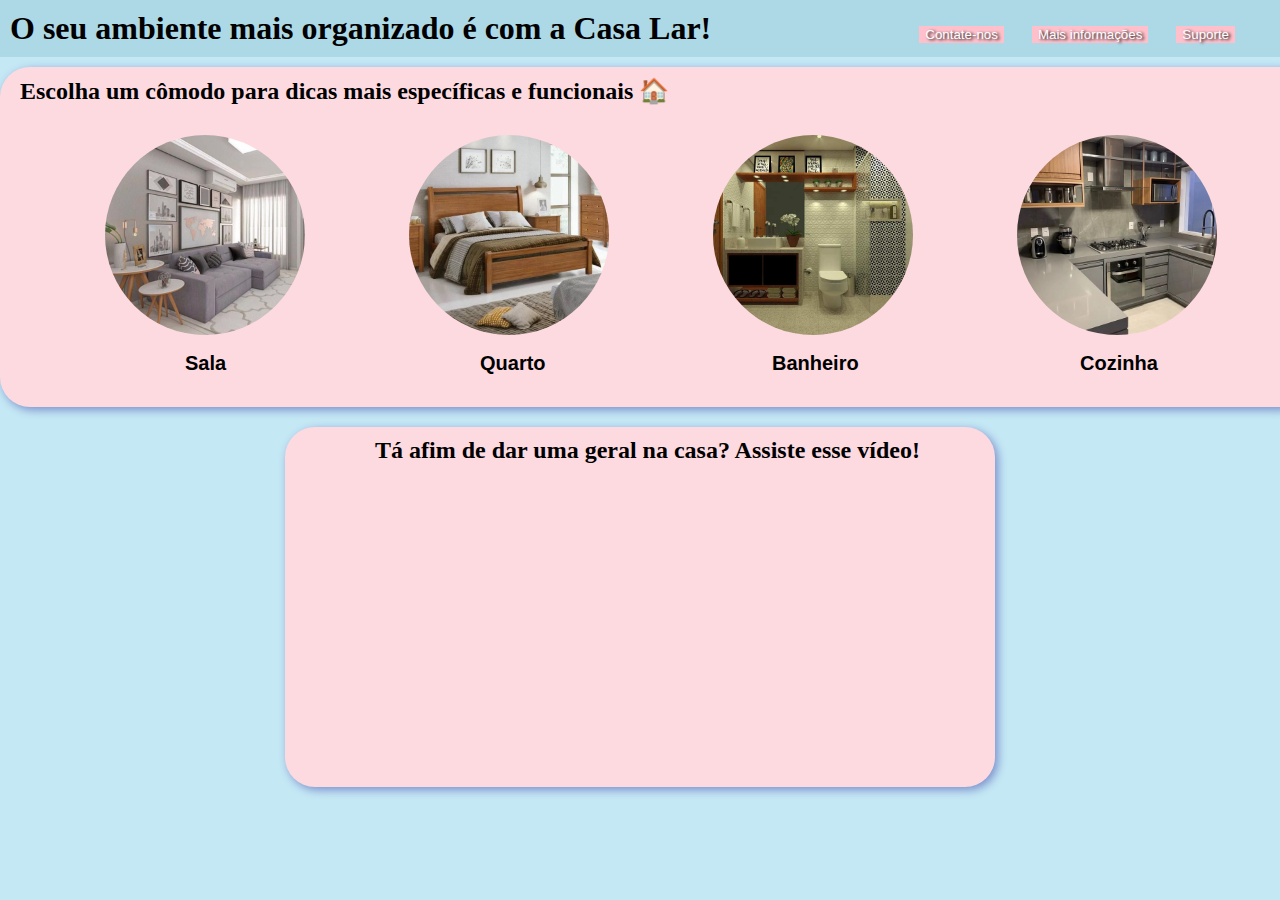
<file: index.html>
<!DOCTYPE html>
<html lang="pt-br">
<head>
    <meta charset="UTF-8">
    <meta http-equiv="X-UA-Compatible" content="IE=edge">
    <meta name="viewport" content="width=device-width, initial-scale=1.0">
    <title>Casa Lar</title>
    <link rel="shortcut icon" href="imagens/favicon.ico" type="image/x-icon">
    <link rel="stylesheet" href="styles/style.css">
    <link rel="stylesheet" href="styles/celularhome.css">
</head>

<body>
    <!--ESSE PROJETO VISA MONTAR UM SITE DE DICAS PARA CASA-->
    <header> <!--Parte da barra superior do site-->
        <h1>O seu ambiente mais organizado é com a Casa Lar!
            <button class="btn1">Contate-nos</button>
            <button class="btn2">Mais informações</button>
            <button class="btn3">Suporte</button>
        </h1>
    </header>
    <div class="parte1"> <!--A parte de cômodos específicos do site-->
        <h2>Escolha um cômodo para dicas mais específicas e funcionais &#x1F3E0;</h2>
        <a href="pags/sala.html" target="_self" rel="next"><img src="imagens/sala.jpg" alt="Imagem da sala"></a>
        <p class="titlesala">Sala</p>
        <a href="pags/quarto.html" target="_self" rel="next"><img src="imagens/quarto.jpg" alt="Imagem do quarto"></a>
        <p class="titlequarto">Quarto</p>
        <a href="pags/banheiro.html" target="_self" rel="next"><img src="imagens/banheiro.jpg" alt="Imagem do banheiro"></a>
        <p class="titlebanheiro">Banheiro</p>
        <a href="pags/cozinha.html" target="_self" rel="next"><img src="imagens/cozinha.jpg" alt="Imagem da cozinha"></a>
        <p class="titlecozinha">Cozinha</p>
    </div>

    <div class="parte2">
        <h2>Tá afim de dar uma geral na casa? Assiste esse vídeo!</h2>
        <iframe width="560" height="315" src="https://www.youtube.com/embed/-RXeKY-cc0E" title="YouTube video player" frameborder="0" allow="accelerometer; autoplay; clipboard-write; encrypted-media; gyroscope; picture-in-picture" allowfullscreen></iframe>

    </div>
</body>
</html>
</file>
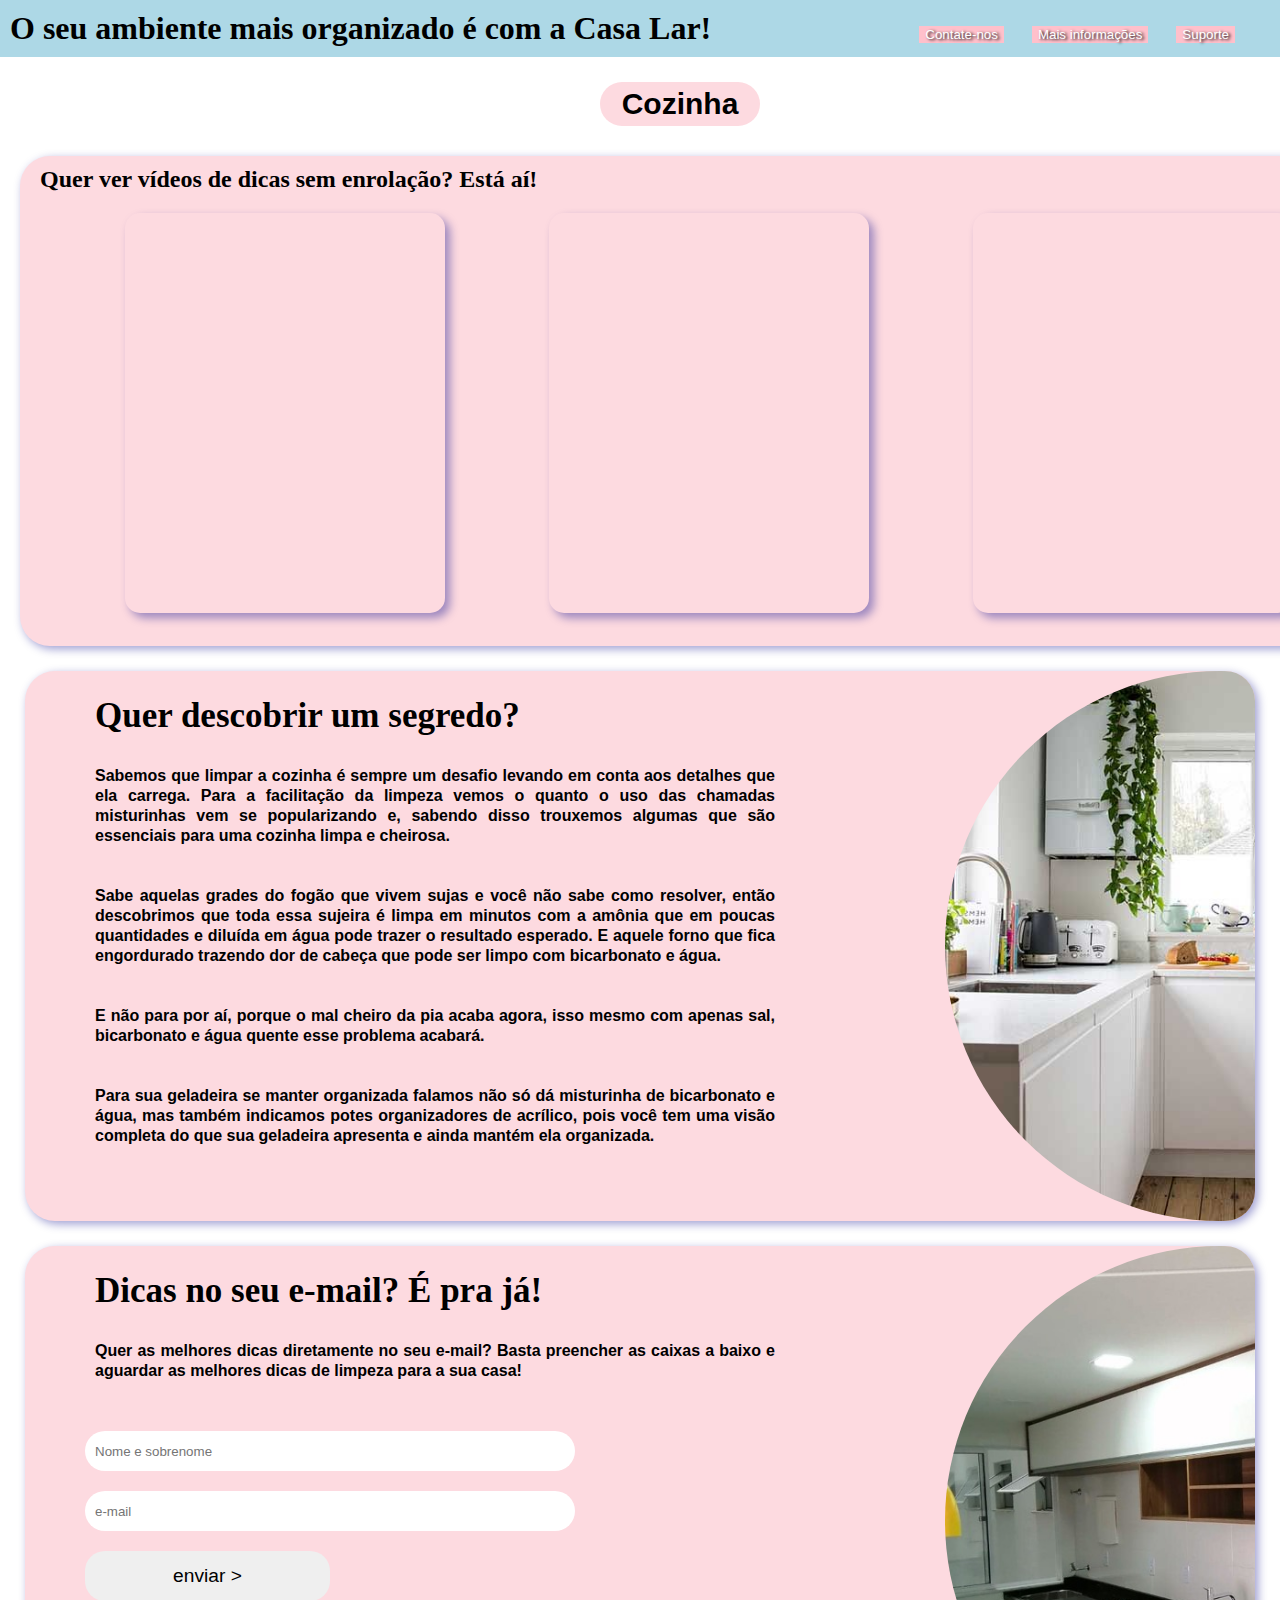
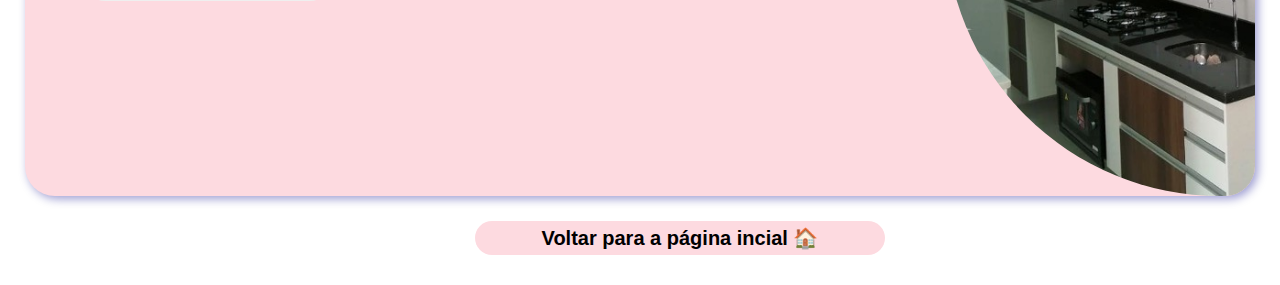
<file: cozinha.html>
<!DOCTYPE html>
<html lang="pt-br">
<head>
    <meta charset="UTF-8">
    <meta http-equiv="X-UA-Compatible" content="IE=edge">
    <meta name="viewport" content="width=device-width, initial-scale=1.0">
    <title>Casa Lar - Cozinha</title>
    <link rel="shortcut icon" href="favicon.ico" type="image/x-icon">
    <link rel="stylesheet" href="cozinha.css">
    <link rel="stylesheet" href="celular.css">
</head>
<body>
    <header> <!--Parte da barra superior do site-->
        <h1>O seu ambiente mais organizado é com a Casa Lar!
            <button class="btn1">Contate-nos</button>
            <button class="btn2">Mais informações</button>
            <button class="btn3">Suporte</button>
        </h1>
    </header>

    <h2 class="titulo">Cozinha</h2>
    <div class="partecima">
        <h2>Quer ver vídeos de dicas sem enrolação? Está aí!</h2>
        <iframe width="320" height="560" src="https://www.youtube.com/embed/e4u6RaGMSu8" title="Dica de limpeza com vinagre de álcool | Apê156" frameborder="0" allow="accelerometer; autoplay; clipboard-write; encrypted-media; gyroscope; picture-in-picture" allowfullscreen></iframe>
        <iframe width="320" height="560" src="https://www.youtube.com/embed/lJHqT9KM9OQ" title="5 dicas de limpeza usando esponja de cozinha | APÊ156" frameborder="0" allow="accelerometer; autoplay; clipboard-write; encrypted-media; gyroscope; picture-in-picture" allowfullscreen></iframe>
        <iframe width="320" height="560" src="https://www.youtube.com/embed/0lrkeqd4g_Q" title="COMO ECONOMIZAR NA LIMPEZA DA COZINHA | FLÁVIA FERRARI #SHORTS" frameborder="0" allow="accelerometer; autoplay; clipboard-write; encrypted-media; gyroscope; picture-in-picture" allowfullscreen></iframe>
    </div>

    <div class="partemeio">
        <h2 class="titulo2">Quer descobrir um segredo?</h2>
        <div class="conteudo">
            <div class="texto">
                <p>Sabemos que limpar a cozinha é sempre um desafio levando em conta aos detalhes que ela carrega. Para a facilitação da limpeza vemos o quanto o uso das chamadas misturinhas vem se popularizando e, sabendo disso trouxemos algumas que são essenciais para uma cozinha limpa e cheirosa.</p>
                <p>Sabe aquelas grades do fogão que vivem sujas e você não sabe como resolver, então descobrimos que toda essa sujeira é limpa em minutos com a amônia que em poucas quantidades e diluída em água pode trazer o resultado esperado. 
                E aquele forno que fica engordurado trazendo dor de cabeça que pode ser limpo com bicarbonato e água.</p>
                <p>E não para por aí, porque o mal cheiro da pia acaba agora, isso mesmo com apenas sal, bicarbonato e água quente esse problema acabará.</p>
                <p>Para sua geladeira se manter organizada falamos não só dá misturinha de bicarbonato e água, mas também indicamos potes organizadores de acrílico, pois você tem uma visão completa do que sua geladeira apresenta e ainda mantém ela organizada.</p>
            </div>
            <img class="nonecel" src="imagens/cozinha1.jpg" alt="Imagem da cozinha">
        </div>
    </div>

    <div class="partemeio">
        <h2 class="titulo2">Dicas no seu e-mail? É pra já!</h2>
        <div class="conteudo">
            <div class="texto">
                <p>Quer as melhores dicas diretamente no seu e-mail? Basta preencher as caixas a baixo e aguardar as melhores dicas de limpeza para a sua casa!</p>
                <form>
                    <input type="text" placeholder="Nome e sobrenome">
                    <input type="email" placeholder="e-mail">
                    <input type="submit" value="enviar >">
                </form>
            </div>
            <img class="nonecel" src="imagens/cozinha2.jpg" alt="Imagem da cozinha">
        </div>
    </div>

    <a href="index.html" target="_self" rel="prev">
        <p class="home">Voltar para a página incial &#x1F3E0;</p>
    </a>
</body>
</html>
</file>
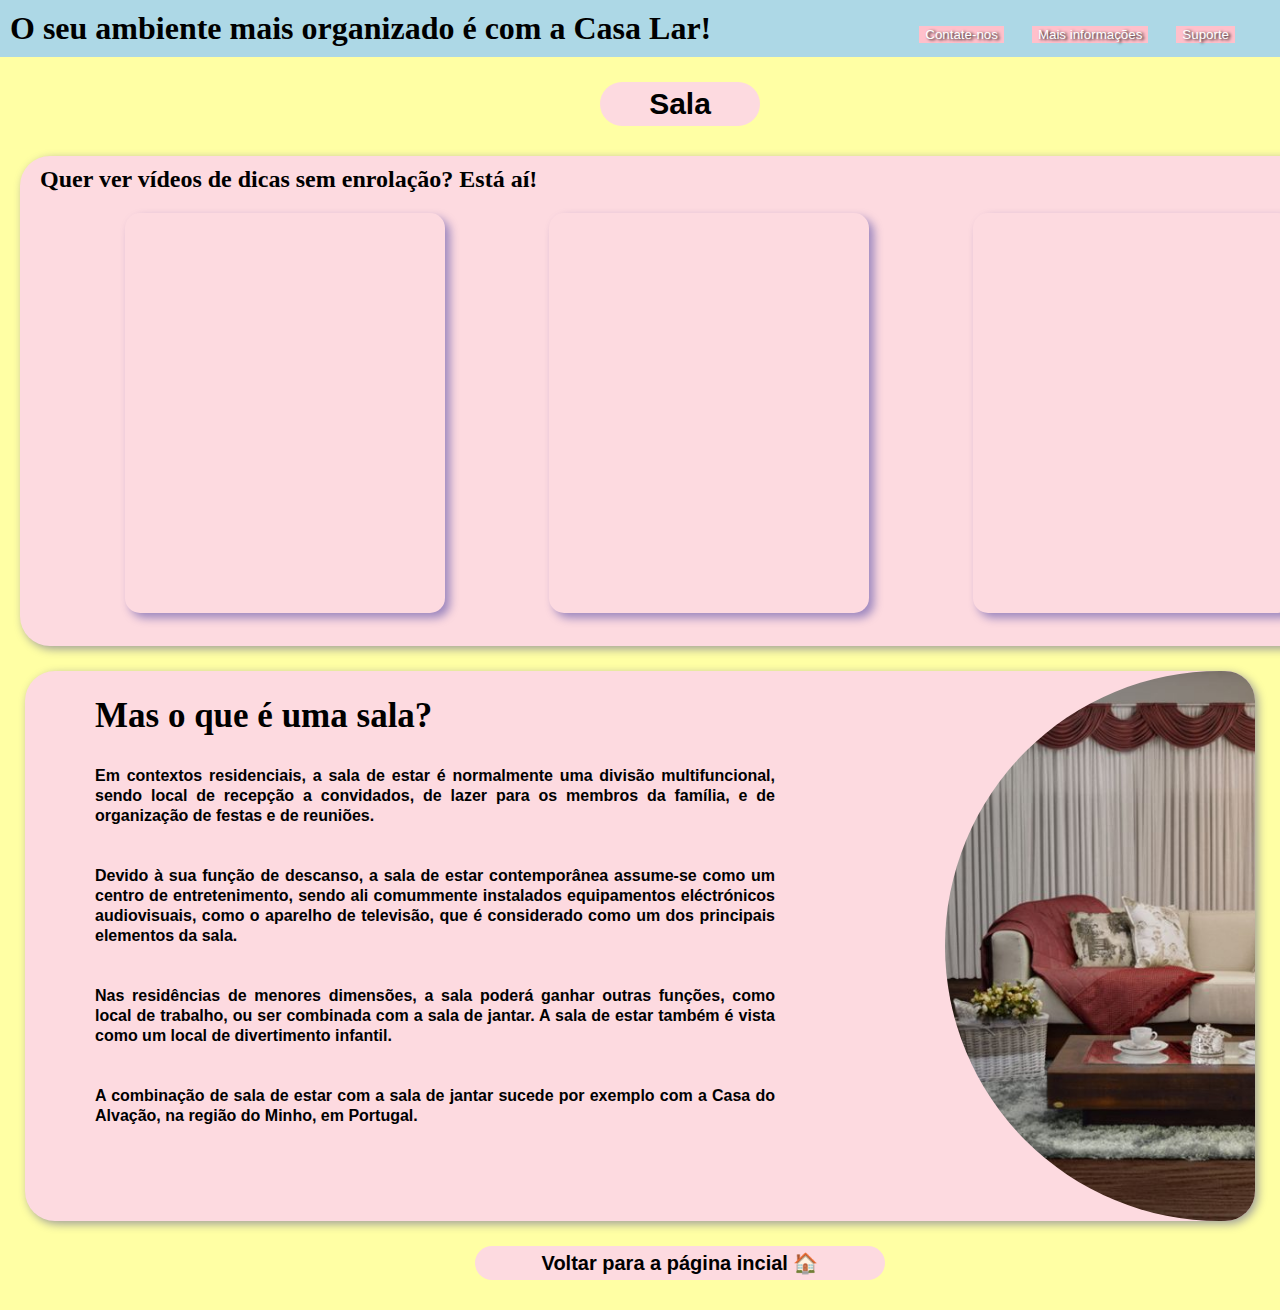
<file: sala.html>
<!DOCTYPE html>
<html lang="pt-br">
<head>
    <meta charset="UTF-8">
    <meta http-equiv="X-UA-Compatible" content="IE=edge">
    <meta name="viewport" content="width=device-width, initial-scale=1.0">
    <title>Casa Lar - Sala</title>
    <link rel="shortcut icon" href="favicon.ico" type="image/x-icon">
    <link rel="stylesheet" href="sala.css">
    <link rel="stylesheet" href="celular.css">
</head>
<body>
    <header> <!--Parte da barra superior do site-->
        <h1>O seu ambiente mais organizado é com a Casa Lar!
            <button class="btn1">Contate-nos</button>
            <button class="btn2">Mais informações</button>
            <button class="btn3">Suporte</button>
        </h1>
    </header>

    <h2 class="titulo">Sala</h2>

    <div class="partecima">
        <h2>Quer ver vídeos de dicas sem enrolação? Está aí!</h2>
        <div class="alinhamento">
            <iframe width="320" height="560" src="https://www.youtube.com/embed/f_y9Qhadu_I" title="Dicas de limpeza com Amaciante de roupa | @Ape156" frameborder="0" allow="accelerometer; autoplay; clipboard-write; encrypted-media; gyroscope; picture-in-picture" allowfullscreen></iframe>
            <iframe width="320" height="560" src="https://www.youtube.com/embed/Th_Xg_UchZ0" title="limpeza e organização da sala/cuidando do lar com gratidão 💕💕" frameborder="0" allow="accelerometer; autoplay; clipboard-write; encrypted-media; gyroscope; picture-in-picture" allowfullscreen></iframe>
            <iframe width="320" height="560" src="https://www.youtube.com/embed/6g2EZ3r-pgI" title="COMO LIMPAR PLANTAS ARTIFICIAIS | #SHORTS |  @AFLAVIAFERRARI" frameborder="0" allow="accelerometer; autoplay; clipboard-write; encrypted-media; gyroscope; picture-in-picture" allowfullscreen></iframe>
        </div>
    </div>

    <div class="partemeio">
        <h2 class="titulo2">Mas o que é uma sala?</h2>
        <div class="conteudo">
            <div class="texto">
                <p>Em contextos residenciais, a sala de estar é normalmente uma divisão multifuncional, sendo local de recepção a convidados, de lazer para os membros da família, e de organização de festas e de reuniões. </p>
                <p>Devido à sua função de descanso, a sala de estar contemporânea assume-se como um centro de entretenimento, sendo ali comummente instalados equipamentos eléctrónicos audiovisuais, como o aparelho de televisão, que é considerado como um dos principais elementos da sala.</p>
                <p>Nas residências de menores dimensões, a sala poderá ganhar outras funções, como local de trabalho, ou ser combinada com a sala de jantar. A sala de estar também é vista como um local de divertimento infantil.</p>
                <p>A combinação de sala de estar com a sala de jantar sucede por exemplo com a Casa do Alvação, na região do Minho, em Portugal.</p>
            </div>
            <img class="nonecel" src="imagens/sala1.jpg" alt="Imagem da sala">
        </div>
    </div>

    <a href="index.html" target="_self" rel="prev">
        <p class="home">Voltar para a página incial &#x1F3E0;</p>
    </a>
</body>
</html>
</file>
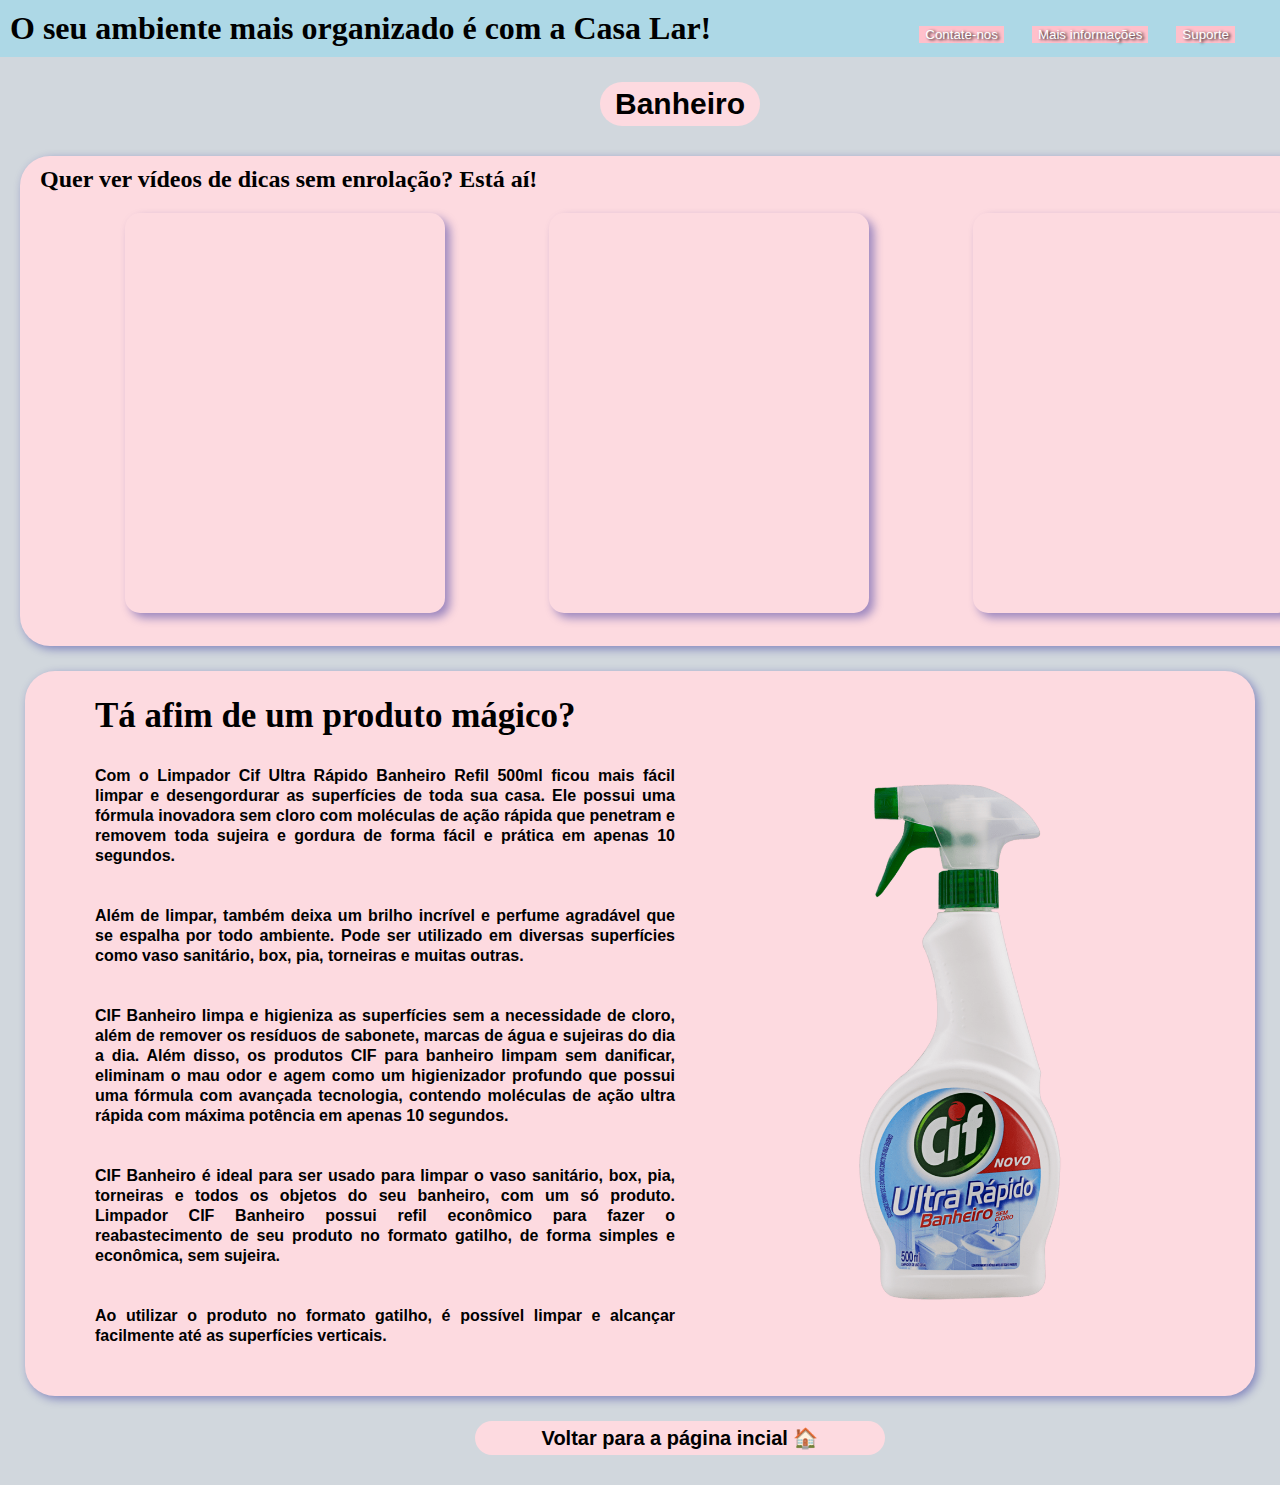
<file: pags/banheiro.html>
<!DOCTYPE html>
<html lang="pt-br">
<head>
    <meta charset="UTF-8">
    <meta http-equiv="X-UA-Compatible" content="IE=edge">
    <meta name="viewport" content="width=device-width, initial-scale=1.0">
    <title>Casa Lar - Banheiro</title>
    <link rel="shortcut icon" href="../imagens/favicon.ico" type="image/x-icon">
    <link rel="stylesheet" href="../styles/banheiro.css">
    <link rel="stylesheet" href="../styles/celular.css">
</head>
<body>
    <header> <!--Parte da barra superior do site-->
        <h1>O seu ambiente mais organizado é com a Casa Lar!
            <button class="btn1">Contate-nos</button>
            <button class="btn2">Mais informações</button>
            <button class="btn3">Suporte</button>
        </h1>
    </header>

    <h2 class="titulo">Banheiro</h2>
    <div class="partecima">
        <h2>Quer ver vídeos de dicas sem enrolação? Está aí!</h2>
        <div class="alinhamento">
            <iframe width="320" height="560" src="https://www.youtube.com/embed/MiBVIlyf7Gk" title="Dicas de limpeza para o banheiro | Apê156" frameborder="0" allow="accelerometer; autoplay; clipboard-write; encrypted-media; gyroscope; picture-in-picture" allowfullscreen></iframe>
            <iframe width="320" height="560" src="https://www.youtube.com/embed/OJOErvuPcR4" title="Com desencardir o piso do box | Apê156" frameborder="0" allow="accelerometer; autoplay; clipboard-write; encrypted-media; gyroscope; picture-in-picture" allowfullscreen></iframe>
            <iframe width="320" height="560" src="https://www.youtube.com/embed/gM3dDjac66M" title="5 dicas de limpeza para o banheiro | Apê156" frameborder="0" allow="accelerometer; autoplay; clipboard-write; encrypted-media; gyroscope; picture-in-picture" allowfullscreen></iframe>
        </div>
    </div>

    <div class="partemeio">
        <h2 class="titulo2">Tá afim de um produto mágico?</h2>
        <div class="conteudo">
            <div class="texto">
                <p>Com o Limpador Cif Ultra Rápido Banheiro Refil 500ml ficou mais fácil limpar e desengordurar as superfícies de toda sua casa. Ele possui uma fórmula inovadora sem cloro com moléculas de ação rápida que penetram e removem toda sujeira e gordura de forma fácil e prática em apenas 10 segundos.</p>
                <p>Além de limpar, também deixa um brilho incrível e perfume agradável que se espalha por todo ambiente. Pode ser utilizado em diversas superfícies como vaso sanitário, box, pia, torneiras e muitas outras.</p>
                <p>CIF Banheiro limpa e higieniza as superfícies sem a necessidade de cloro, além de remover os resíduos de sabonete, marcas de água e sujeiras do dia a dia. Além disso, os produtos CIF para banheiro limpam sem danificar, eliminam o mau odor e agem como um higienizador profundo que possui uma fórmula com avançada tecnologia, contendo moléculas de ação ultra rápida com máxima potência em apenas 10 segundos.</p>
                <p>CIF Banheiro é ideal para ser usado para limpar o vaso sanitário, box, pia, torneiras e todos os objetos do seu banheiro, com um só produto. Limpador CIF Banheiro possui refil econômico para fazer o reabastecimento de seu produto no formato gatilho, de forma simples e econômica, sem sujeira.</p>
                <p>Ao utilizar o produto no formato gatilho, é possível limpar e alcançar facilmente até as superfícies verticais.</p>
            </div>
            <img class="nonecel" src="../imagens/cif.jpg" alt="Imagem do produto">
        </div>
    </div>

    <a href="../index.html" target="_self" rel="prev">
        <p class="home">Voltar para a página incial &#x1F3E0;</p>
    </a>
</body>
</html>
</file>
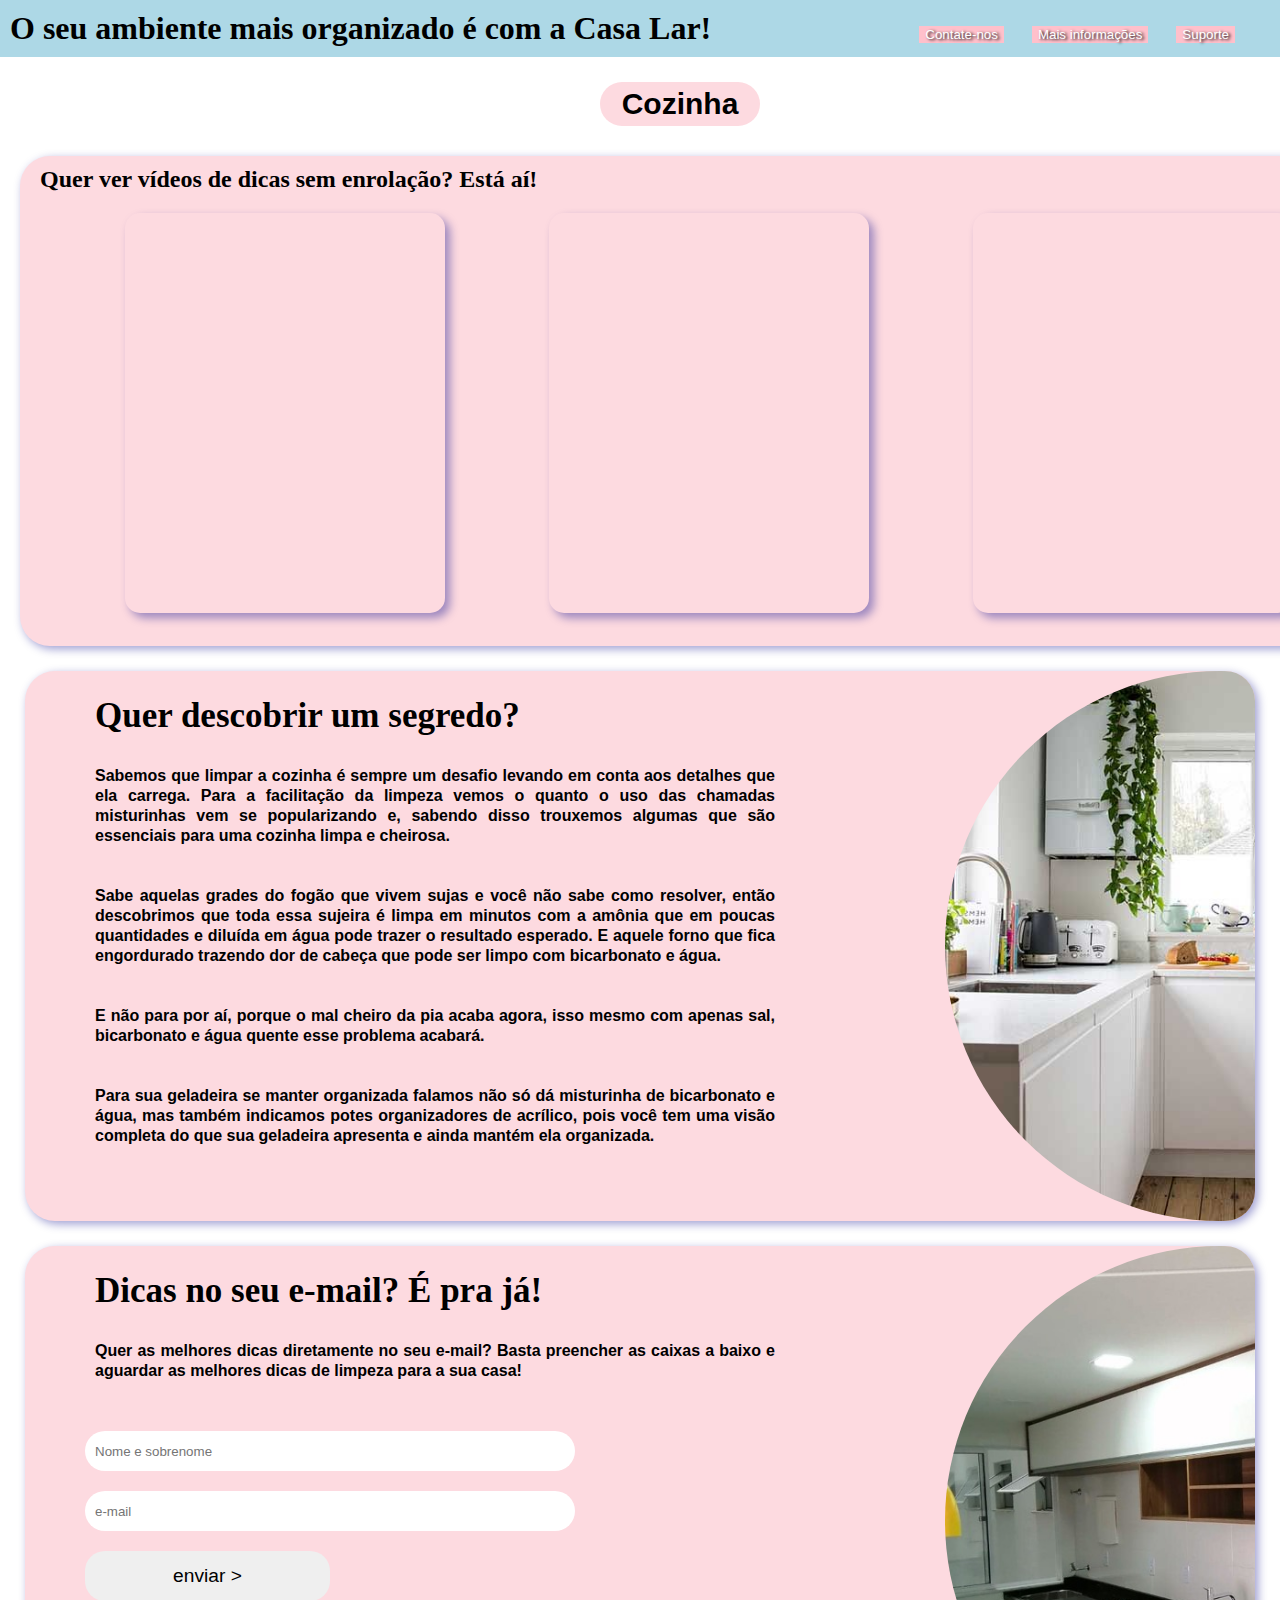
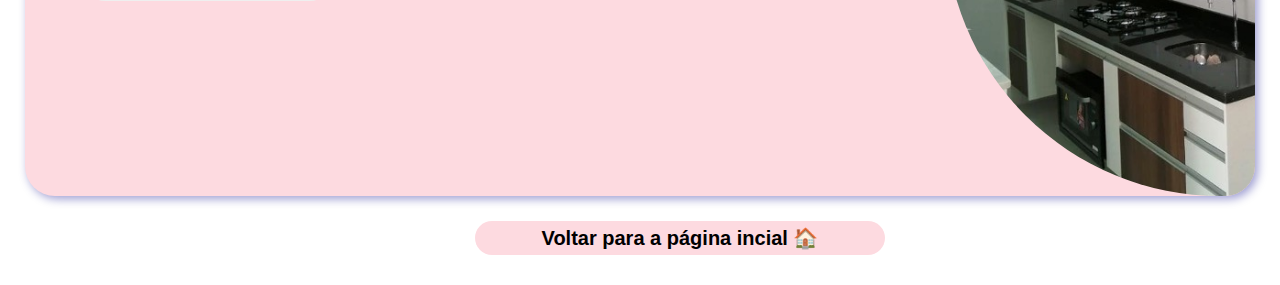
<file: pags/cozinha.html>
<!DOCTYPE html>
<html lang="pt-br">
<head>
    <meta charset="UTF-8">
    <meta http-equiv="X-UA-Compatible" content="IE=edge">
    <meta name="viewport" content="width=device-width, initial-scale=1.0">
    <title>Casa Lar - Cozinha</title>
    <link rel="shortcut icon" href="../imagens/favicon.ico" type="image/x-icon">
    <link rel="stylesheet" href="../styles/cozinha.css">
    <link rel="stylesheet" href="../styles/celular.css">
</head>
<body>
    <header> <!--Parte da barra superior do site-->
        <h1>O seu ambiente mais organizado é com a Casa Lar!
            <button class="btn1">Contate-nos</button>
            <button class="btn2">Mais informações</button>
            <button class="btn3">Suporte</button>
        </h1>
    </header>

    <h2 class="titulo">Cozinha</h2>
    <div class="partecima">
        <h2>Quer ver vídeos de dicas sem enrolação? Está aí!</h2>
        <div class="alinhamento">
            <iframe width="320" height="560" src="https://www.youtube.com/embed/e4u6RaGMSu8" title="Dica de limpeza com vinagre de álcool | Apê156" frameborder="0" allow="accelerometer; autoplay; clipboard-write; encrypted-media; gyroscope; picture-in-picture" allowfullscreen></iframe>
            <iframe width="320" height="560" src="https://www.youtube.com/embed/lJHqT9KM9OQ" title="5 dicas de limpeza usando esponja de cozinha | APÊ156" frameborder="0" allow="accelerometer; autoplay; clipboard-write; encrypted-media; gyroscope; picture-in-picture" allowfullscreen></iframe>
            <iframe width="320" height="560" src="https://www.youtube.com/embed/0lrkeqd4g_Q" title="COMO ECONOMIZAR NA LIMPEZA DA COZINHA | FLÁVIA FERRARI #SHORTS" frameborder="0" allow="accelerometer; autoplay; clipboard-write; encrypted-media; gyroscope; picture-in-picture" allowfullscreen></iframe>
        </div>
    </div>

    <div class="partemeio">
        <h2 class="titulo2">Quer descobrir um segredo?</h2>
        <div class="conteudo">
            <div class="texto">
                <p>Sabemos que limpar a cozinha é sempre um desafio levando em conta aos detalhes que ela carrega. Para a facilitação da limpeza vemos o quanto o uso das chamadas misturinhas vem se popularizando e, sabendo disso trouxemos algumas que são essenciais para uma cozinha limpa e cheirosa.</p>
                <p>Sabe aquelas grades do fogão que vivem sujas e você não sabe como resolver, então descobrimos que toda essa sujeira é limpa em minutos com a amônia que em poucas quantidades e diluída em água pode trazer o resultado esperado. 
                E aquele forno que fica engordurado trazendo dor de cabeça que pode ser limpo com bicarbonato e água.</p>
                <p>E não para por aí, porque o mal cheiro da pia acaba agora, isso mesmo com apenas sal, bicarbonato e água quente esse problema acabará.</p>
                <p>Para sua geladeira se manter organizada falamos não só dá misturinha de bicarbonato e água, mas também indicamos potes organizadores de acrílico, pois você tem uma visão completa do que sua geladeira apresenta e ainda mantém ela organizada.</p>
            </div>
            <img class="nonecel" src="../imagens/cozinha1.jpg" alt="Imagem da cozinha">
        </div>
    </div>

    <div class="partemeio">
        <h2 class="titulo2">Dicas no seu e-mail? É pra já!</h2>
        <div class="conteudo">
            <div class="texto">
                <p>Quer as melhores dicas diretamente no seu e-mail? Basta preencher as caixas a baixo e aguardar as melhores dicas de limpeza para a sua casa!</p>
                <form>
                    <input type="text" placeholder="Nome e sobrenome">
                    <input type="email" placeholder="e-mail">
                    <input id="enviar" type="submit" value="enviar >">
                </form>
            </div>
            <img class="nonecel" src="../imagens/cozinha2.jpg" alt="Imagem da cozinha">
        </div>
    </div>

    <a href="../index.html" target="_self" rel="prev">
        <p class="home">Voltar para a página incial &#x1F3E0;</p>
    </a>
</body>
</html>
</file>
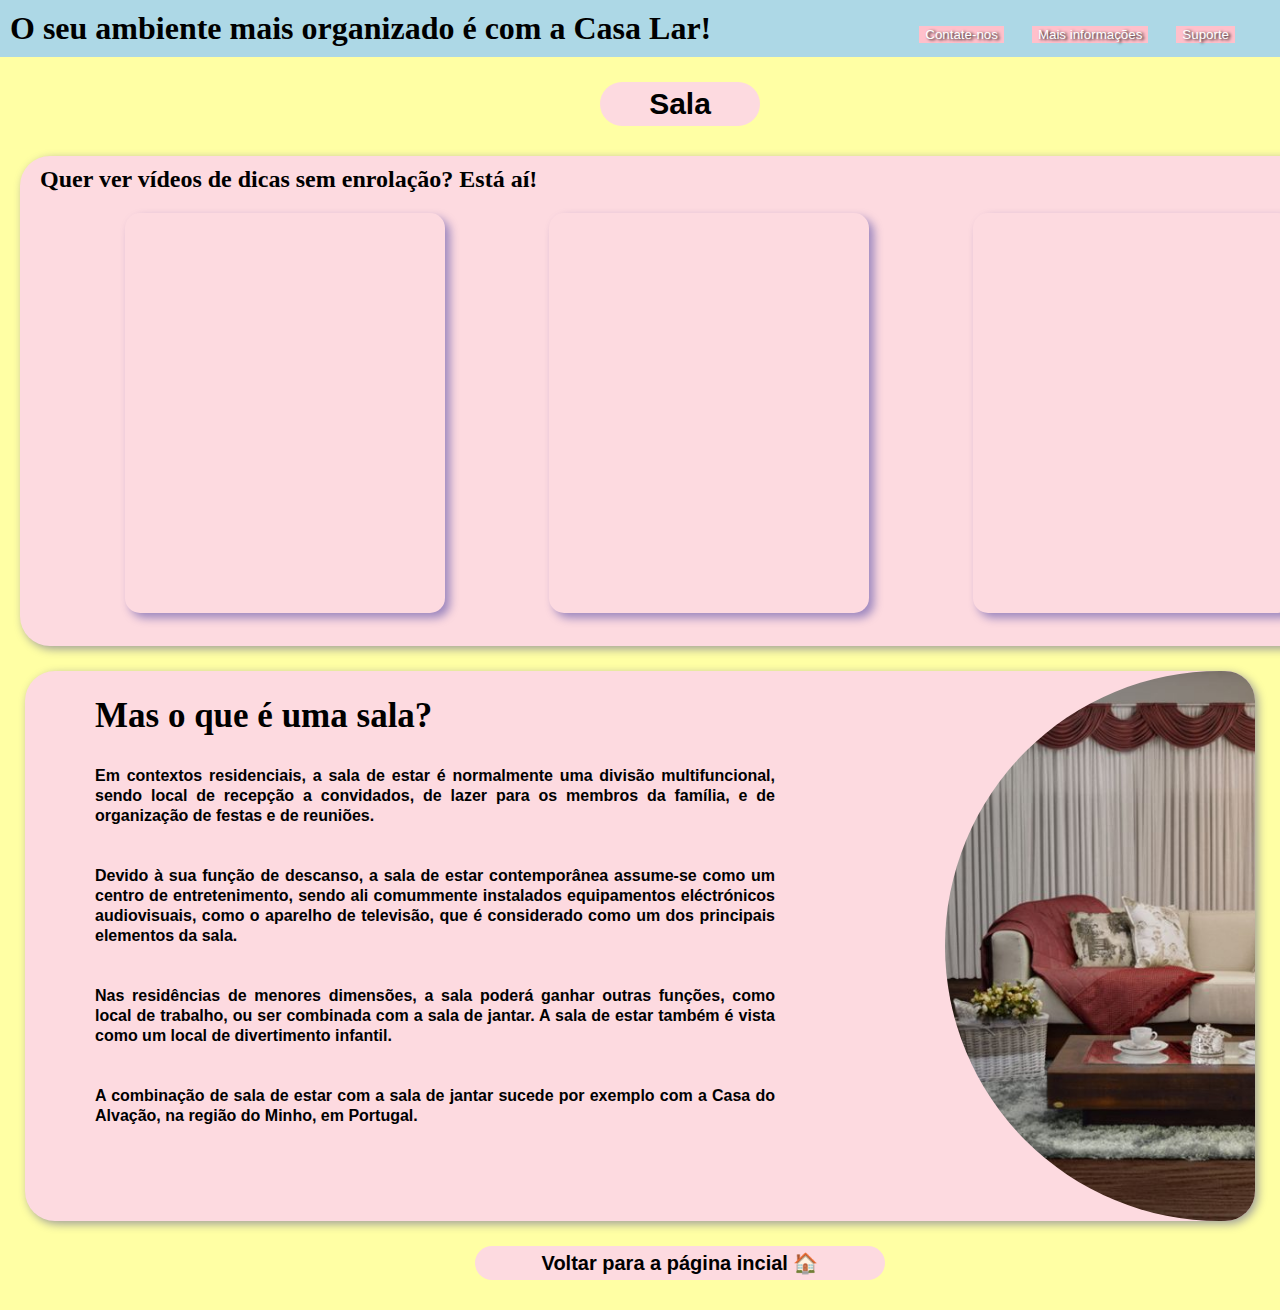
<file: pags/sala.html>
<!DOCTYPE html>
<html lang="pt-br">
<head>
    <meta charset="UTF-8">
    <meta http-equiv="X-UA-Compatible" content="IE=edge">
    <meta name="viewport" content="width=device-width, initial-scale=1.0">
    <title>Casa Lar - Sala</title>
    <link rel="shortcut icon" href="../imagens/favicon.ico" type="image/x-icon">
    <link rel="stylesheet" href="../styles/sala.css">
    <link rel="stylesheet" href="../styles/celular.css">
</head>
<body>
    <header> <!--Parte da barra superior do site-->
        <h1>O seu ambiente mais organizado é com a Casa Lar!
            <button class="btn1">Contate-nos</button>
            <button class="btn2">Mais informações</button>
            <button class="btn3">Suporte</button>
        </h1>
    </header>

    <h2 class="titulo">Sala</h2>

    <div class="partecima">
        <h2>Quer ver vídeos de dicas sem enrolação? Está aí!</h2>
        <div class="alinhamento">
            <iframe width="320" height="560" src="https://www.youtube.com/embed/f_y9Qhadu_I" title="Dicas de limpeza com Amaciante de roupa | @Ape156" frameborder="0" allow="accelerometer; autoplay; clipboard-write; encrypted-media; gyroscope; picture-in-picture" allowfullscreen></iframe>
            <iframe width="320" height="560" src="https://www.youtube.com/embed/Th_Xg_UchZ0" title="limpeza e organização da sala/cuidando do lar com gratidão 💕💕" frameborder="0" allow="accelerometer; autoplay; clipboard-write; encrypted-media; gyroscope; picture-in-picture" allowfullscreen></iframe>
            <iframe width="320" height="560" src="https://www.youtube.com/embed/6g2EZ3r-pgI" title="COMO LIMPAR PLANTAS ARTIFICIAIS | #SHORTS |  @AFLAVIAFERRARI" frameborder="0" allow="accelerometer; autoplay; clipboard-write; encrypted-media; gyroscope; picture-in-picture" allowfullscreen></iframe>
        </div>
    </div>

    <div class="partemeio">
        <h2 class="titulo2">Mas o que é uma sala?</h2>
        <div class="conteudo">
            <div class="texto">
                <p>Em contextos residenciais, a sala de estar é normalmente uma divisão multifuncional, sendo local de recepção a convidados, de lazer para os membros da família, e de organização de festas e de reuniões. </p>
                <p>Devido à sua função de descanso, a sala de estar contemporânea assume-se como um centro de entretenimento, sendo ali comummente instalados equipamentos eléctrónicos audiovisuais, como o aparelho de televisão, que é considerado como um dos principais elementos da sala.</p>
                <p>Nas residências de menores dimensões, a sala poderá ganhar outras funções, como local de trabalho, ou ser combinada com a sala de jantar. A sala de estar também é vista como um local de divertimento infantil.</p>
                <p>A combinação de sala de estar com a sala de jantar sucede por exemplo com a Casa do Alvação, na região do Minho, em Portugal.</p>
            </div>
            <img class="nonecel" src="../imagens/sala1.jpg" alt="Imagem da sala">
        </div>
    </div>

    <a href="../index.html" target="_self" rel="prev">
        <p class="home">Voltar para a página incial &#x1F3E0;</p>
    </a>
</body>
</html>
</file>
<file: styles/style.css>
@charset "UTF-8";

* {
    margin: 0px;
}

body {
    background-color: rgba(135, 207, 235, 0.486);
}

header {
    background-color: lightblue;
    padding: 10px;
    width: 100%vw;
    margin-bottom: 10px;
}

h2 {
    margin-top: 5px;
    margin-left: 15px;
}

img {
    border-radius: 100px;
    width: 200px;
    margin-top: 30px;
    margin-left: 100px;
}

button {
    color: white;
    background-color: pink;
    border-color: lightblue;
    text-shadow: 2px 1px 3px black;
    margin-left: 20px;
    border: none;
}

button:hover {
    transition: 200ms ease-in-out;
    background-color: rgba(148, 0, 211, 0.541);
    cursor: pointer;
    color: white;
}

.btn1 {
    margin-left: 200px;
}

p {
    position: absolute;
    background-color: rgb(253, 218, 224);
}

.parte1 { /*parte de cômodos do site */
    background-color: rgb(253, 218, 224);
    box-shadow: 3px 3px 10px rgba(0, 0, 139, 0.384);
    padding: 5px;
    width: 1300px;
    height: 330px;
    margin-left: 15px;
    margin-top: 10px;
    border-radius: 30px;
    margin: auto;
}

.titlesala { /*títulos da parte1 */
    font-family: Arial, Helvetica, sans-serif;
    font-size: 20px;
    margin-top: 1%;
    margin-left: 180px;
    font-weight: bold;
}

.titlequarto {
    font-family: Arial, Helvetica, sans-serif;
    font-size: 20px;
    margin-top: 1%;
    margin-left: 475px;
    font-weight: bold;
}

.titlebanheiro {
    font-family: Arial, Helvetica, sans-serif;
    font-size: 20px;
    margin-top: 1%;
    margin-left: 767px;
    font-weight: bold;
}

.titlecozinha {
    font-family: Arial, Helvetica, sans-serif;
    font-size: 20px;
    margin-top: 1%;
    margin-left: 1075px;
    font-weight: bold;
}

.parte2 {
    text-align: center;
    margin: auto;
    margin-top: 20px;
    margin-bottom: 20px;
    width: 700px;
    height: 350px;
    background-color: rgb(253, 218, 224);
    box-shadow: 3px 3px 10px rgba(0, 0, 139, 0.384);
    padding: 5px;
    border-radius: 30px;
}
</file>
<file: styles/celularhome.css>
@charset "UTF-8";

@media screen and (max-width: 1279px) {
    
    body {
        align-items: center;
    }

    header {
        align-items: center;
        text-align: center;
        justify-content: space-between;
        width: 100%;
        margin: auto;
        margin-bottom: 10px;
        padding: 0px;
        padding-bottom: 10px;
    }
    
    h1 {
        margin: 0 auto;
        display: flex;
        flex-direction: column;
        justify-content: space-between;
        gap: 5px;
        width: 300px;
    }

    button {
        margin-left: 0px;
    }

    .btn1 {
        margin-left: 0px;
    }

    .parte1 {
        display: flex;
        flex-direction: column;
        width: 280px;
        height: 1200px;
        align-items: center;
        margin: auto;
        margin-bottom: 30px;
    }

    img {
        margin-left: -15px;
        margin-bottom: 40px;
    }

    .titlesala {
        margin-left: -15px;
        margin-top: 340px;
    }

    .titlequarto {
        margin-left: -15px;
        margin-top: 620px;
    }

    .titlebanheiro {
        margin-left: -15px;
        margin-top: 890px;
    }

    .titlecozinha {
        margin-left: -15px;
        margin-top: 1160px;
    }

    .parte2 {
        display: block;
        min-width: 50%;
        max-width: 80%;
        height: 20%;
        margin: auto;
        margin-bottom: 30px;
    }

    h2 {
        margin: auto;
        margin-bottom: 0px;
        text-align: center;
    }

    iframe {
        display: block;
        margin-top: 30px;
        max-width: 80%;
        min-width: 50%;
        margin: 50px auto;
    }
}
</file>
<file: cozinha.css>
@charset "UTF-8";

* {
    margin: 0px;
}

body {
    background-color: white;
}

header {
    background-color: lightblue;
    padding: 10px;
}

h2 {
    margin-top: 5px;
    margin-left: 15px;
}

button {
    color: white;
    background-color: pink;
    border-color: lightblue;
    text-shadow: 2px 1px 3px black;
    margin-left: 20px;
    border: none;
}

button:hover {
    transition: 200ms ease-in-out;
    background-color: rgba(148, 0, 211, 0.541);
    cursor: pointer;
    color: white;
}

.btn1 {
    margin-left: 200px;
} /*Final da barra superior */

iframe {
    margin-top: 20px;
    margin-left: 100px;
    height: 400px;
    border-radius: 15px;
    box-shadow: 5px 5px 10px rgba(0, 0, 139, 0.384);
}

#video1 {
    margin-left: 65px;
}

.partecima {  /*Primeira parte - vídeos */
    background-color: rgb(253, 218, 224);
    box-shadow: 3px 3px 10px rgba(0, 0, 139, 0.384);
    padding: 5px;
    width: 1300px;
    height: 480px;
    border-radius: 30px;
    margin-left: 20px;
    margin-top: 10px;
}

.titulo {
    text-align: center;
    margin-left: 600px;
    margin-top: 25px;
    margin-bottom: 30px;
    font-weight: bold;
    font-size: 30px;
    font-family: Arial, Helvetica, sans-serif;
    background-color: rgb(253, 218, 224);
    padding: 5px;
    width: 150px;
    border-radius: 30px;
}

.partemeio {
    background-color: rgb(253, 218, 224);
    border-radius: 30px;
    box-shadow: 3px 3px 10px rgba(0, 0, 139, 0.384);
    padding: 20px;
    margin: 25px;
    overflow: hidden;
}

.titulo2 {
    margin-left: 50px;
    font-size: 35px;
}

.conteudo {
    display: flex;
    flex-direction: row;
    justify-content: space-between;
}

.texto {
    font-family: Arial, Helvetica, sans-serif;
    font-weight: bold;
    text-align: justify;
    width: 700px;
    line-height: 20px;
    margin-left: 40px;
    margin-top: 20px;
}

p {
    margin-bottom: 20px;
    padding: 10px;
}

.partemeio img {
    margin-right: -260px;
    border-radius: 100%;
    height: 550px;
    width: 550px;
    margin-top: -65px;
    margin-bottom: -20px;
}

.home {
    text-align: center;
    margin-left: 475px;
    margin-top: 25px;
    margin-bottom: 30px;
    font-weight: bold;
    font-size: 20px;
    font-family: Arial, Helvetica, sans-serif;
    background-color: rgb(253, 218, 224);
    padding: 5px;
    width: 400px;
    border-radius: 30px;
}

a {
    text-decoration: none;
    color: black;
}

form {
    display: flex;
    flex-direction: column;
    width: 70%;
}

form [type="submit"] {
    width: 50%;
    justify-content: center;
    align-items: center;
    height: 50px;
    font-size: 1.2em;
}

input {
    display: flex;
    flex-direction: column;
    margin-top: 20px;
    outline: none;
    border: none;
    padding: 10px;
    border-radius: 20px;
    height: 20px;
}

input[type="text"]:focus {
    transition: 200ms ease-in-out;
    background-color: rgba(211, 211, 211, 0.479); 
}

input[type="email"]:focus {
    transition: 200ms ease-in-out;
    background-color: rgba(211, 211, 211, 0.479);
}

input[type="submit"]:hover {
    transition: 200ms ease-in-out;
    background-color: rgba(148, 0, 211, 0.541);
    cursor: pointer;
}
</file>
<file: celular.css>
@charset "UTF-8";

@media screen and (max-width: 1200px) {

    body {
        margin: 0 auto;
    }

    .titulo {
        text-align: center;
        margin: 0 auto;
        margin-bottom: 20px;
    }

    .home {
        margin: 0 auto;
        margin-bottom: 10px;
    }

    header {
        align-items: center;
        text-align: center;
        justify-content: space-between;
        width: 100%vw;
        margin: auto;
        margin-bottom: 10px;
        padding: 0px;
        padding-bottom: 10px;
    }
    
    h1 {
        margin: 0 auto;
        display: flex;
        flex-direction: column;
        justify-content: space-between;
        gap: 5px;
        width: 300px;
    }

    button {
        margin-left: 0px;
    }

    .btn1 {
        margin-left: 0px;
    }

    .partecima {
        display: flex;
        flex-direction: column;
        gap: 10px;
        margin: auto;
        min-width: 280px;
        max-width: 80%;
        height: 90%;
        padding-bottom: 5px;
        align-items: center;
    }

    #video1 {
        margin-left: 0px;
    }

    iframe {
        margin-left: 0px;
        width: 28%;
        height: 60vh;
        margin-bottom: 10px;
    }

    .alinhamento {
        display: flex;
        gap: 5%;
    }

    .partemeio {
        overflow: visible;
        min-width: 260px;
        max-width: 80%;
        margin: 20px auto;
        padding: 5px;
        text-align: center;
    }

    .nonecel {
        display: none;
    }

    .texto {
        margin: auto;
        display: inline-block;
        width: 90%;
    }

    .conteudo {
        display: block;
    }

    .titulo2 {
        margin-left: 0px;
    }

    .video {
        display: none;
    }


    .logo {
        margin-left: 0px;
    }

    a {
        width: 10%;
        margin: auto;
    }

    .home {
        font-size: 0.8em;
        min-width: 20vw;
        max-width: 50vh;
        margin: auto;
        margin-bottom: 10px;
    }

    .logo {
        display: block;
        width: 200px;
        height: 200px;
        margin: 20px auto;
        position: relative;
    }

    input[type="submit"] {
        padding: 8px;
        font-size: 0.9em;
        height: 100%;
    }
}
</file>
<file: sala.css>
@charset "UTF-8";

* {
    margin: 0px;
}

body {
    background-color: rgba(255, 255, 0, 0.356);
}

header {
    background-color: lightblue;
    padding: 10px;
}

h2 {
    margin-top: 5px;
    margin-left: 15px;
}

button {
    color: white;
    background-color: pink;
    border-color: lightblue;
    text-shadow: 2px 1px 3px black;
    margin-left: 20px;
    border: none;
}

button:hover {
    transition: 200ms ease-in-out;
    background-color: rgba(148, 0, 211, 0.541);
    cursor: pointer;
    color: white;
}

.btn1 {
    margin-left: 200px;
} /*Final da barra superior */

iframe {
    margin-top: 20px;
    margin-left: 100px;
    height: 400px;
    border-radius: 15px;
    box-shadow: 5px 5px 10px rgba(0, 0, 139, 0.384);
}

#video1 {
    margin-left: 65px;
}

.partecima {  /*Primeira parte - vídeos */
    background-color: rgb(253, 218, 224);
    box-shadow: 3px 3px 10px rgba(0, 0, 139, 0.384);
    padding: 5px;
    width: 1300px;
    height: 480px;
    border-radius: 30px;
    margin-left: 20px;
    margin-top: 10px;
}

.titulo {
    text-align: center;
    margin-left: 600px;
    margin-top: 25px;
    margin-bottom: 30px;
    font-weight: bold;
    font-size: 30px;
    font-family: Arial, Helvetica, sans-serif;
    background-color: rgb(253, 218, 224);
    padding: 5px;
    width: 150px;
    border-radius: 30px;
}

.partemeio {
    background-color: rgb(253, 218, 224);
    border-radius: 30px;
    box-shadow: 3px 3px 10px rgba(0, 0, 139, 0.384);
    padding: 20px;
    margin: 25px;
    overflow: hidden;
}

.titulo2 {
    margin-left: 50px;
    font-size: 35px;
}

.conteudo {
    display: flex;
    flex-direction: row;
    justify-content: space-between;
}

.texto {
    font-family: Arial, Helvetica, sans-serif;
    font-weight: bold;
    text-align: justify;
    width: 700px;
    line-height: 20px;
    margin-left: 40px;
    margin-top: 20px;
}

p {
    margin-bottom: 20px;
    padding: 10px;
}

.partemeio img {
    margin-right: -260px;
    border-radius: 100%;
    height: 550px;
    width: 550px;
    margin-top: -65px;
    margin-bottom: -20px;
}

.home {
    text-align: center;
    margin-left: 475px;
    margin-top: 25px;
    margin-bottom: 30px;
    font-weight: bold;
    font-size: 20px;
    font-family: Arial, Helvetica, sans-serif;
    background-color: rgb(253, 218, 224);
    padding: 5px;
    width: 400px;
    border-radius: 30px;
}

a {
    text-decoration: none;
    color: black;
}
</file>
<file: styles/banheiro.css>
@charset "UTF-8";

* {
    margin: 0px;
}

body {
    background-color: rgba(119, 136, 153, 0.336);
}

header {
    background-color: lightblue;
    padding: 10px;
}

h2 {
    margin-top: 5px;
    margin-left: 15px;
}

button {
    color: white;
    background-color: pink;
    border-color: lightblue;
    text-shadow: 2px 1px 3px black;
    margin-left: 20px;
    border: none;
}

button:hover {
    transition: 200ms ease-in-out;
    background-color: rgba(148, 0, 211, 0.541);
    cursor: pointer;
    color: white;
}

.btn1 {
    margin-left: 200px;
} /*Final da barra superior */

iframe {
    margin-top: 20px;
    margin-left: 100px;
    height: 400px;
    border-radius: 15px;
    box-shadow: 5px 5px 10px rgba(0, 0, 139, 0.384);
}

#video1 {
    margin-left: 65px;
}

.partecima {  /*Primeira parte - vídeos */
    background-color: rgb(253, 218, 224);
    box-shadow: 3px 3px 10px rgba(0, 0, 139, 0.384);
    padding: 5px;
    width: 1300px;
    height: 480px;
    border-radius: 30px;
    margin-left: 20px;
    margin-top: 10px;
}

.titulo {
    text-align: center;
    margin-left: 600px;
    margin-top: 25px;
    margin-bottom: 30px;
    font-weight: bold;
    font-size: 30px;
    font-family: Arial, Helvetica, sans-serif;
    background-color: rgb(253, 218, 224);
    padding: 5px;
    width: 150px;
    border-radius: 30px;
}

.partemeio {
    background-color: rgb(253, 218, 224);
    border-radius: 30px;
    box-shadow: 3px 3px 10px rgba(0, 0, 139, 0.384);
    padding: 20px;
    margin: 25px;
    overflow: hidden;
}

.titulo2 {
    margin-left: 50px;
    font-size: 35px;
}

.conteudo {
    display: flex;
    flex-direction: row;
    justify-content: space-between;
}

.texto {
    font-family: Arial, Helvetica, sans-serif;
    font-weight: bold;
    text-align: justify;
    width: 700px;
    line-height: 20px;
    margin-left: 40px;
    margin-top: 20px;
}

p {
    margin-bottom: 20px;
    padding: 10px;
}

.partemeio img {
    height: 550px;
    width: 550px;
    margin-top: 30px;
}

.home {
    text-align: center;
    margin-left: 475px;
    margin-top: 25px;
    margin-bottom: 30px;
    font-weight: bold;
    font-size: 20px;
    font-family: Arial, Helvetica, sans-serif;
    background-color: rgb(253, 218, 224);
    padding: 5px;
    width: 400px;
    border-radius: 30px;
}

a {
    text-decoration: none;
    color: black;
}
</file>
<file: styles/celular.css>
@charset "UTF-8";

@media screen and (max-width: 1200px) {

    body {
        margin: 0 auto;
    }

    .titulo {
        text-align: center;
        margin: 0 auto;
        margin-bottom: 20px;
    }

    .home {
        margin: 0 auto;
        margin-bottom: 10px;
    }

    header {
        align-items: center;
        text-align: center;
        justify-content: space-between;
        width: 100%vw;
        margin: auto;
        margin-bottom: 10px;
        padding: 0px;
        padding-bottom: 10px;
    }
    
    h1 {
        margin: 0 auto;
        display: flex;
        flex-direction: column;
        justify-content: space-between;
        gap: 5px;
        width: 300px;
    }

    button {
        margin-left: 0px;
    }

    .btn1 {
        margin-left: 0px;
    }

    .partecima {
        display: flex;
        flex-direction: column;
        gap: 10px;
        margin: auto;
        min-width: 280px;
        max-width: 80%;
        height: 90%;
        padding-bottom: 5px;
        align-items: center;
    }

    #video1 {
        margin-left: 0px;
    }

    iframe {
        margin-left: 0px;
        width: 28%;
        height: 60vh;
        margin-bottom: 10px;
    }

    .alinhamento {
        display: flex;
        gap: 5%;
    }

    .partemeio {
        overflow: visible;
        min-width: 260px;
        max-width: 80%;
        margin: 20px auto;
        padding: 5px;
        text-align: center;
    }

    .nonecel {
        display: none;
    }

    .texto {
        margin: auto;
        display: inline-block;
        width: 90%;
    }

    .conteudo {
        display: block;
    }

    .titulo2 {
        margin-left: 0px;
    }

    .video {
        display: none;
    }


    .logo {
        margin-left: 0px;
    }

    a {
        width: 10%;
        margin: auto;
    }

    .home {
        font-size: 0.8em;
        min-width: 20vw;
        max-width: 50vh;
        margin: auto;
        margin-bottom: 10px;
    }

    .logo {
        display: block;
        width: 200px;
        height: 200px;
        margin: 20px auto;
        position: relative;
    }

    input[type="submit"] {
        padding: 8px;
        font-size: 0.9em;
        height: 100%;
    }
}
</file>
<file: styles/cozinha.css>
@charset "UTF-8";

* {
    margin: 0px;
}

body {
    background-color: white;
}

header {
    background-color: lightblue;
    padding: 10px;
}

h2 {
    margin-top: 5px;
    margin-left: 15px;
}

button {
    color: white;
    background-color: pink;
    border-color: lightblue;
    text-shadow: 2px 1px 3px black;
    margin-left: 20px;
    border: none;
}

button:hover {
    transition: 200ms ease-in-out;
    background-color: rgba(148, 0, 211, 0.541);
    cursor: pointer;
    color: white;
}

.btn1 {
    margin-left: 200px;
} /*Final da barra superior */

iframe {
    margin-top: 20px;
    margin-left: 100px;
    height: 400px;
    border-radius: 15px;
    box-shadow: 5px 5px 10px rgba(0, 0, 139, 0.384);
}

#video1 {
    margin-left: 65px;
}

.partecima {  /*Primeira parte - vídeos */
    background-color: rgb(253, 218, 224);
    box-shadow: 3px 3px 10px rgba(0, 0, 139, 0.384);
    padding: 5px;
    width: 1300px;
    height: 480px;
    border-radius: 30px;
    margin-left: 20px;
    margin-top: 10px;
}

.titulo {
    text-align: center;
    margin-left: 600px;
    margin-top: 25px;
    margin-bottom: 30px;
    font-weight: bold;
    font-size: 30px;
    font-family: Arial, Helvetica, sans-serif;
    background-color: rgb(253, 218, 224);
    padding: 5px;
    width: 150px;
    border-radius: 30px;
}

.partemeio {
    background-color: rgb(253, 218, 224);
    border-radius: 30px;
    box-shadow: 3px 3px 10px rgba(0, 0, 139, 0.384);
    padding: 20px;
    margin: 25px;
    overflow: hidden;
}

.titulo2 {
    margin-left: 50px;
    font-size: 35px;
}

.conteudo {
    display: flex;
    flex-direction: row;
    justify-content: space-between;
}

.texto {
    font-family: Arial, Helvetica, sans-serif;
    font-weight: bold;
    text-align: justify;
    width: 700px;
    line-height: 20px;
    margin-left: 40px;
    margin-top: 20px;
}

p {
    margin-bottom: 20px;
    padding: 10px;
}

.partemeio img {
    margin-right: -260px;
    border-radius: 100%;
    height: 550px;
    width: 550px;
    margin-top: -65px;
    margin-bottom: -20px;
}

.home {
    text-align: center;
    margin-left: 475px;
    margin-top: 25px;
    margin-bottom: 30px;
    font-weight: bold;
    font-size: 20px;
    font-family: Arial, Helvetica, sans-serif;
    background-color: rgb(253, 218, 224);
    padding: 5px;
    width: 400px;
    border-radius: 30px;
}

a {
    text-decoration: none;
    color: black;
}

form {
    display: flex;
    flex-direction: column;
    width: 70%;
}

form [type="submit"] {
    width: 50%;
    justify-content: center;
    align-items: center;
    height: 50px;
    font-size: 1.2em;
}

input {
    display: flex;
    flex-direction: column;
    margin-top: 20px;
    outline: none;
    border: none;
    padding: 10px;
    border-radius: 20px;
    height: 20px;
}

input[type="text"]:focus {
    transition: 200ms ease-in-out;
    background-color: rgba(211, 211, 211, 0.479); 
}

input[type="email"]:focus {
    transition: 200ms ease-in-out;
    background-color: rgba(211, 211, 211, 0.479);
}

input[type="submit"]:hover {
    transition: 200ms ease-in-out;
    background-color: rgba(148, 0, 211, 0.541);
    cursor: pointer;
}
</file>
<file: styles/sala.css>
@charset "UTF-8";

* {
    margin: 0px;
}

body {
    background-color: rgba(255, 255, 0, 0.356);
}

header {
    background-color: lightblue;
    padding: 10px;
}

h2 {
    margin-top: 5px;
    margin-left: 15px;
}

button {
    color: white;
    background-color: pink;
    border-color: lightblue;
    text-shadow: 2px 1px 3px black;
    margin-left: 20px;
    border: none;
}

button:hover {
    transition: 200ms ease-in-out;
    background-color: rgba(148, 0, 211, 0.541);
    cursor: pointer;
    color: white;
}

.btn1 {
    margin-left: 200px;
} /*Final da barra superior */

iframe {
    margin-top: 20px;
    margin-left: 100px;
    height: 400px;
    border-radius: 15px;
    box-shadow: 5px 5px 10px rgba(0, 0, 139, 0.384);
}

#video1 {
    margin-left: 65px;
}

.partecima {  /*Primeira parte - vídeos */
    background-color: rgb(253, 218, 224);
    box-shadow: 3px 3px 10px rgba(0, 0, 139, 0.384);
    padding: 5px;
    width: 1300px;
    height: 480px;
    border-radius: 30px;
    margin-left: 20px;
    margin-top: 10px;
}

.titulo {
    text-align: center;
    margin-left: 600px;
    margin-top: 25px;
    margin-bottom: 30px;
    font-weight: bold;
    font-size: 30px;
    font-family: Arial, Helvetica, sans-serif;
    background-color: rgb(253, 218, 224);
    padding: 5px;
    width: 150px;
    border-radius: 30px;
}

.partemeio {
    background-color: rgb(253, 218, 224);
    border-radius: 30px;
    box-shadow: 3px 3px 10px rgba(0, 0, 139, 0.384);
    padding: 20px;
    margin: 25px;
    overflow: hidden;
}

.titulo2 {
    margin-left: 50px;
    font-size: 35px;
}

.conteudo {
    display: flex;
    flex-direction: row;
    justify-content: space-between;
}

.texto {
    font-family: Arial, Helvetica, sans-serif;
    font-weight: bold;
    text-align: justify;
    width: 700px;
    line-height: 20px;
    margin-left: 40px;
    margin-top: 20px;
}

p {
    margin-bottom: 20px;
    padding: 10px;
}

.partemeio img {
    margin-right: -260px;
    border-radius: 100%;
    height: 550px;
    width: 550px;
    margin-top: -65px;
    margin-bottom: -20px;
}

.home {
    text-align: center;
    margin-left: 475px;
    margin-top: 25px;
    margin-bottom: 30px;
    font-weight: bold;
    font-size: 20px;
    font-family: Arial, Helvetica, sans-serif;
    background-color: rgb(253, 218, 224);
    padding: 5px;
    width: 400px;
    border-radius: 30px;
}

a {
    text-decoration: none;
    color: black;
}
</file>
